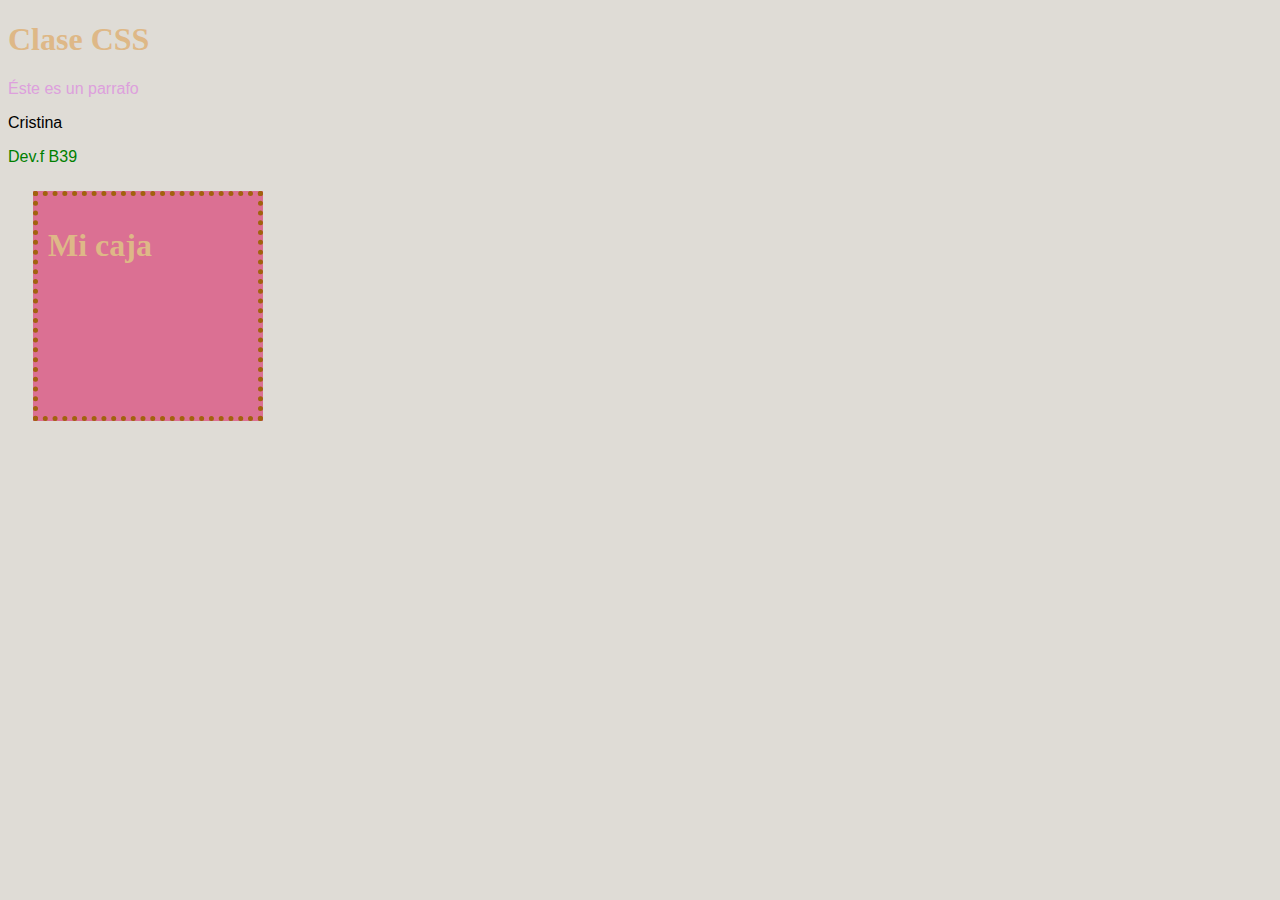
<file: 2_CSS/index.html>
<!DOCTYPE html>
<html lang="es">

<head>
    <meta charset="UTF-8">
    <link rel="stylesheet" href="style.css">
    <title> CSS</title>
</head>

<body>
    <h1>Clase CSS</h1>
    <p> Éste es un parrafo</p>
    <p class="negro"> Cristina</p>
    <p id="verde"> Dev.f B39</p>
<div class="cuadrado">
<h1>Mi caja</h1>
</div>
</body>
</html>
</file>
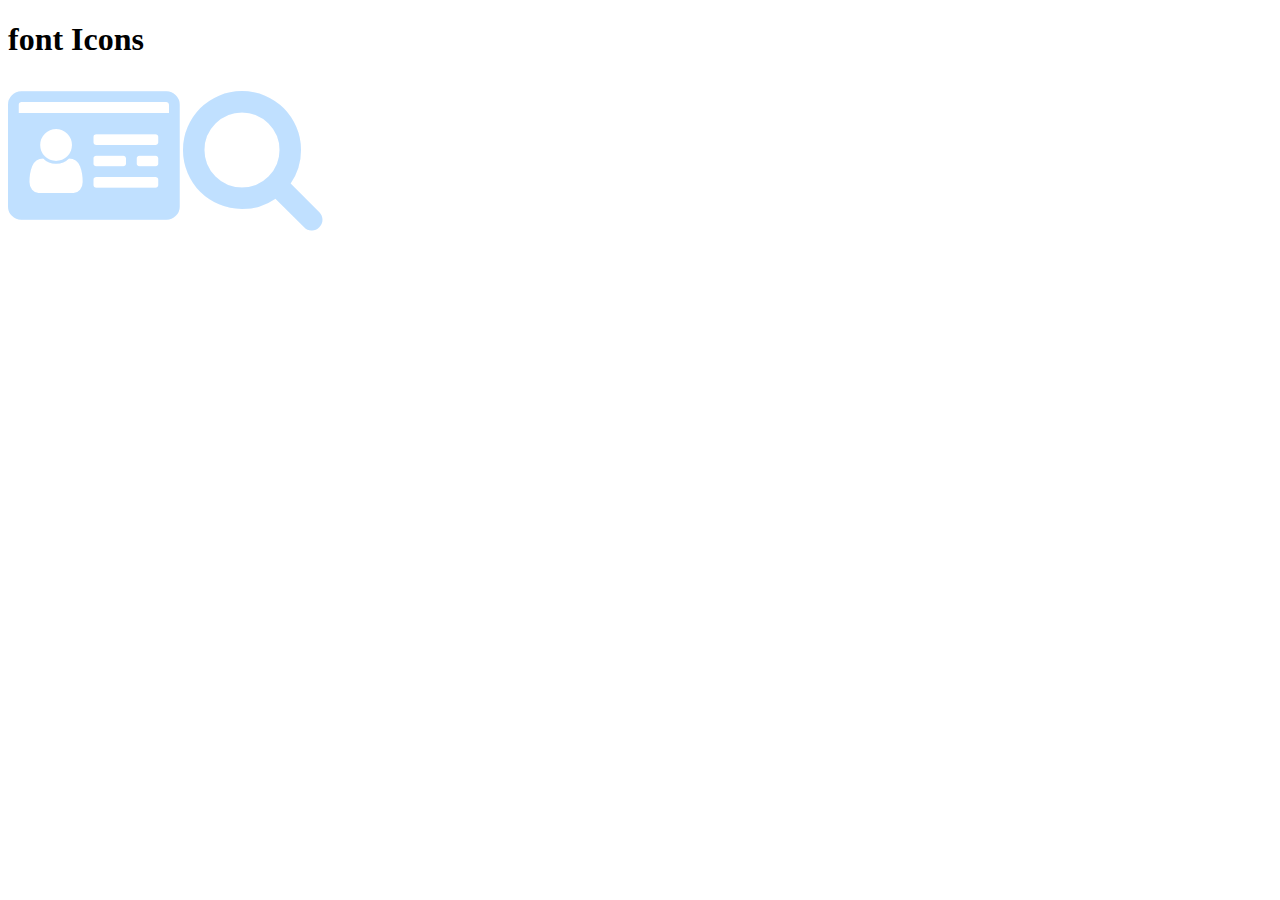
<file: 4_Font_Icons/index.html>
<!DOCTYPE html>
<html lang="es">
<head>
    <meta charset="UTF-8">
    <meta name="viewport" content="width=device-width, initial-scale=1.0">
    <link rel="stylesheet" href="https://cdnjs.cloudflare.com/ajax/libs/font-awesome/4.7.0/css/font-awesome.min.css" />
    <link rel="stylesheet" href="style.css">
    <title>Document</title>
</head>
<body>
    <h1> font Icons</h1>
    <i class="fa fa-id-card" aria-hidden="true"></i>
    <i class="fa fa-search" aria-hidden="true"></i>
</body>
</html>
</file>
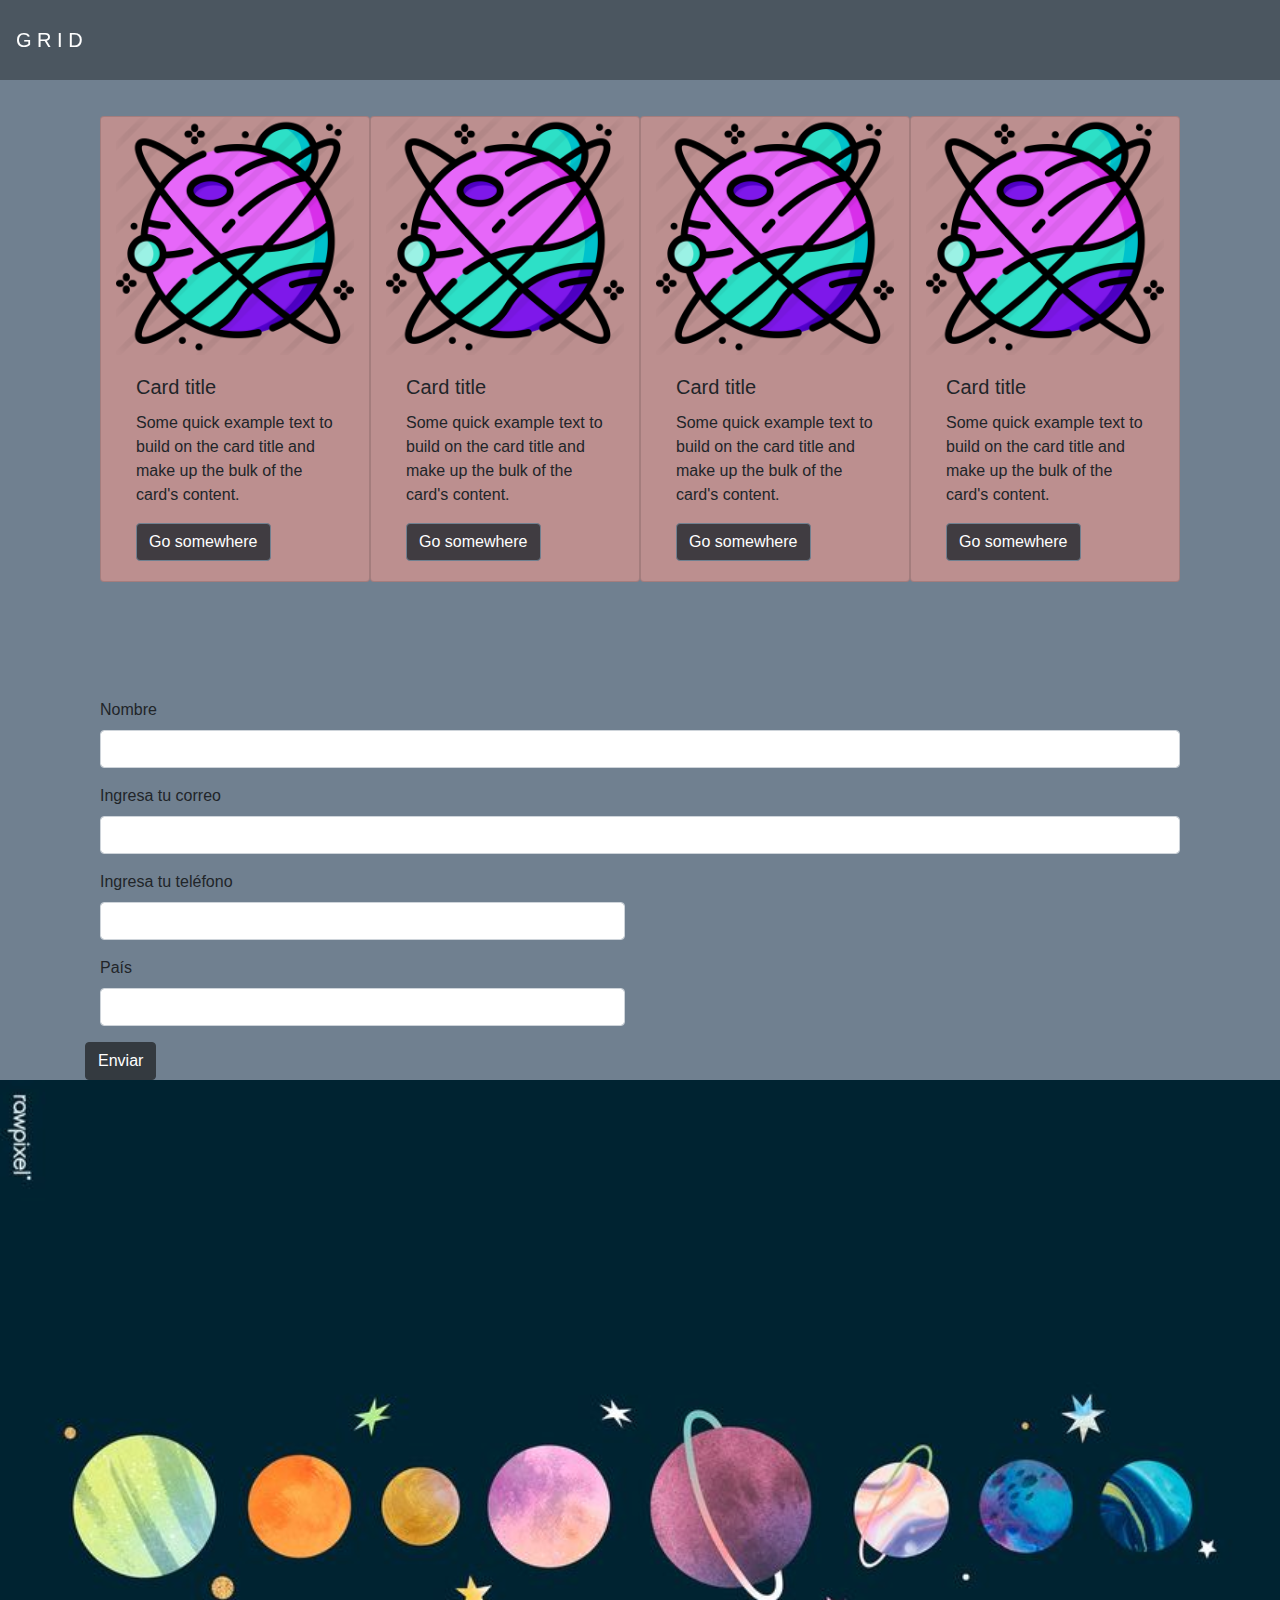
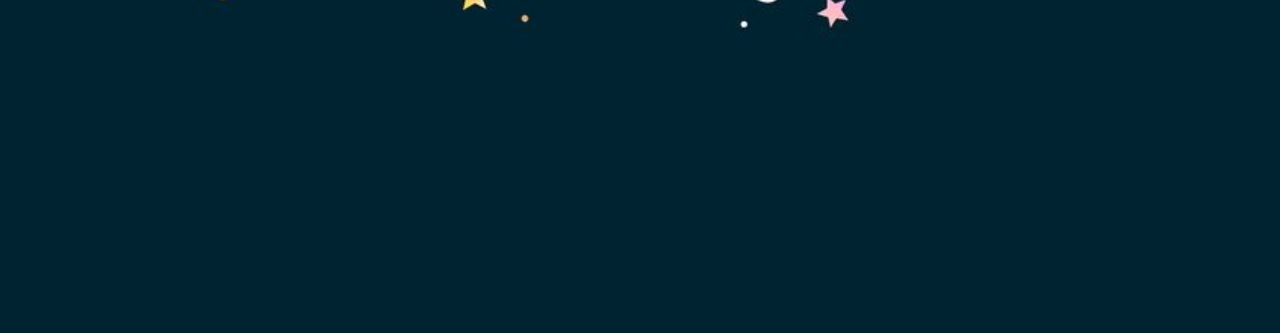
<file: 7_2_Bootstrap/index.html>
<!DOCTYPE html>
<html lang="es">

<head>
    <meta charset="UTF-8">
    <meta name="viewport" content="width=device-width, initial-scale=1.0">
    <link rel="stylesheet" href="https://stackpath.bootstrapcdn.com/bootstrap/4.4.1/css/bootstrap.min.css"
        integrity="sha384-Vkoo8x4CGsO3+Hhxv8T/Q5PaXtkKtu6ug5TOeNV6gBiFeWPGFN9MuhOf23Q9Ifjh" crossorigin="anonymous">
    <link rel="stylesheet" href="style.css">
    <title>GRID</title>
</head>

<body>
    <nav class="navbar navbar-transparent">
        <span class="navbar-brand mb-0 h1 text-white">G R I D </span>
    </nav>
    <blockquote></blockquote>
    <main class="main-container">
        <div class="container">
            <div class="row">
                <!-- INICIA TARJETA -->
                <div class="card fondoUno col-12 col-sm-6 col-md-3">
                    <img src="1146245.png" class="card-img-top" alt="...">
                    <div class="card-body">
                        <h5 class="card-title">Card title</h5>
                        <p class="card-text">Some quick example text to build on the card title and make up the bulk of
                            the
                            card's content.</p>
                        <a href="#" class="btn btn-primary">Go somewhere</a>
                    </div>
                </div>
                <!-- TERMINA TARJETA -->
                <!-- INICIA TARJETA -->
                <div class="card fondoUno col-12 col-sm-6 col-md-3">
                    <img src="1146245.png" class="card-img-top" alt="...">
                    <div class="card-body">
                        <h5 class="card-title">Card title</h5>
                        <p class="card-text">Some quick example text to build on the card title and make up the bulk of
                            the
                            card's content.</p>
                        <a href="#" class="btn btn-primary">Go somewhere</a>
                    </div>
                </div>
                <!-- TERMINA TARJETA -->
                <!-- INICIA TARJETA -->
                <div class="card fondoUno col-12 col-sm-6 col-md-3">
                    <img src="1146245.png" class="card-img-top" alt="...">
                    <div class="card-body">
                        <h5 class="card-title">Card title</h5>
                        <p class="card-text">Some quick example text to build on the card title and make up the bulk of
                            the
                            card's content.</p>
                        <a href="#" class="btn btn-primary">Go somewhere</a>
                    </div>
                </div>
                <!-- TERMINA TARJETA -->
                <!-- INICIA TARJETA -->
                <div class="card fondoUno col-12 col-sm-6 col-md-3">
                    <img src="1146245.png" class="card-img-top" alt="...">
                    <div class="card-body">
                        <h5 class="card-title">Card title</h5>
                        <p class="card-text">Some quick example text to build on the card title and make up the bulk of
                            the
                            card's content.</p>
                        <a href="#" class="btn btn-primary">Go somewhere</a>
                    </div>
                </div>
                <!-- TERMINA TARJETA -->
            </div>
        </div>
    </main>
    <blockquote></blockquote>
    <section>
        <div class="container">
            <div class="row">
                <form action="" class="container">
                    <div class="form-group col-12 col-sm-6  col-md-12">
                        <label for="nombre">Nombre</label>
                        <input type="text" class="form-control" type="text" name="nombre">
                    </div>
                    <div class="form-group col-12 col-sm-6  col-md-12">
                        <label for="correo">Ingresa tu correo</label>
                        <input type="email" class="form-control" type="email" name="correo">
                    </div>
                    <div class="form-group col-12 col-sm-6  col-md-6">
                        <label for="telefono">Ingresa tu teléfono</label>
                        <input type="number" class="form-control" type="number" name="telefono">
                    </div>
                    <div class="form-group col-12 col-sm-6  col-md-6">
                        <label for="pais">País</label>
                        <input type="text" class="form-control" type="text" name="pais">
                    </div>
                    <button type="submit" class="btn btn-dark">Enviar</button>
                </form>
            </div>
        </div>
    </section>
    <section>
        <div id="carouselExampleSlidesOnly" class="carousel slide" data-ride="carousel">
            <div class="carousel-inner">
                <div class="carousel-item active">
                    <img src="imagen1.jpg" class="d-block w-100" alt="...">
                </div>
                <div class="carousel-item">
                    <img src="imagen2.jpg" class="d-block w-100" alt="...">
                </div>
                <div class="carousel-item">
                    <img src="imagen3.jpg" class="d-block w-100" alt="...">
                </div>
            </div>
        </div>
    </section>
    <script src="https://code.jquery.com/jquery-3.4.1.slim.min.js" integrity="sha384-J6qa4849blE2+poT4WnyKhv5vZF5SrPo0iEjwBvKU7imGFAV0wwj1yYfoRSJoZ+n" crossorigin="anonymous"></script>
<script src="https://cdn.jsdelivr.net/npm/popper.js@1.16.0/dist/umd/popper.min.js" integrity="sha384-Q6E9RHvbIyZFJoft+2mJbHaEWldlvI9IOYy5n3zV9zzTtmI3UksdQRVvoxMfooAo" crossorigin="anonymous"></script>
<script src="https://stackpath.bootstrapcdn.com/bootstrap/4.4.1/js/bootstrap.min.js" integrity="sha384-wfSDF2E50Y2D1uUdj0O3uMBJnjuUD4Ih7YwaYd1iqfktj0Uod8GCExl3Og8ifwB6" crossorigin="anonymous"></script>
</body>

</html>
</file>
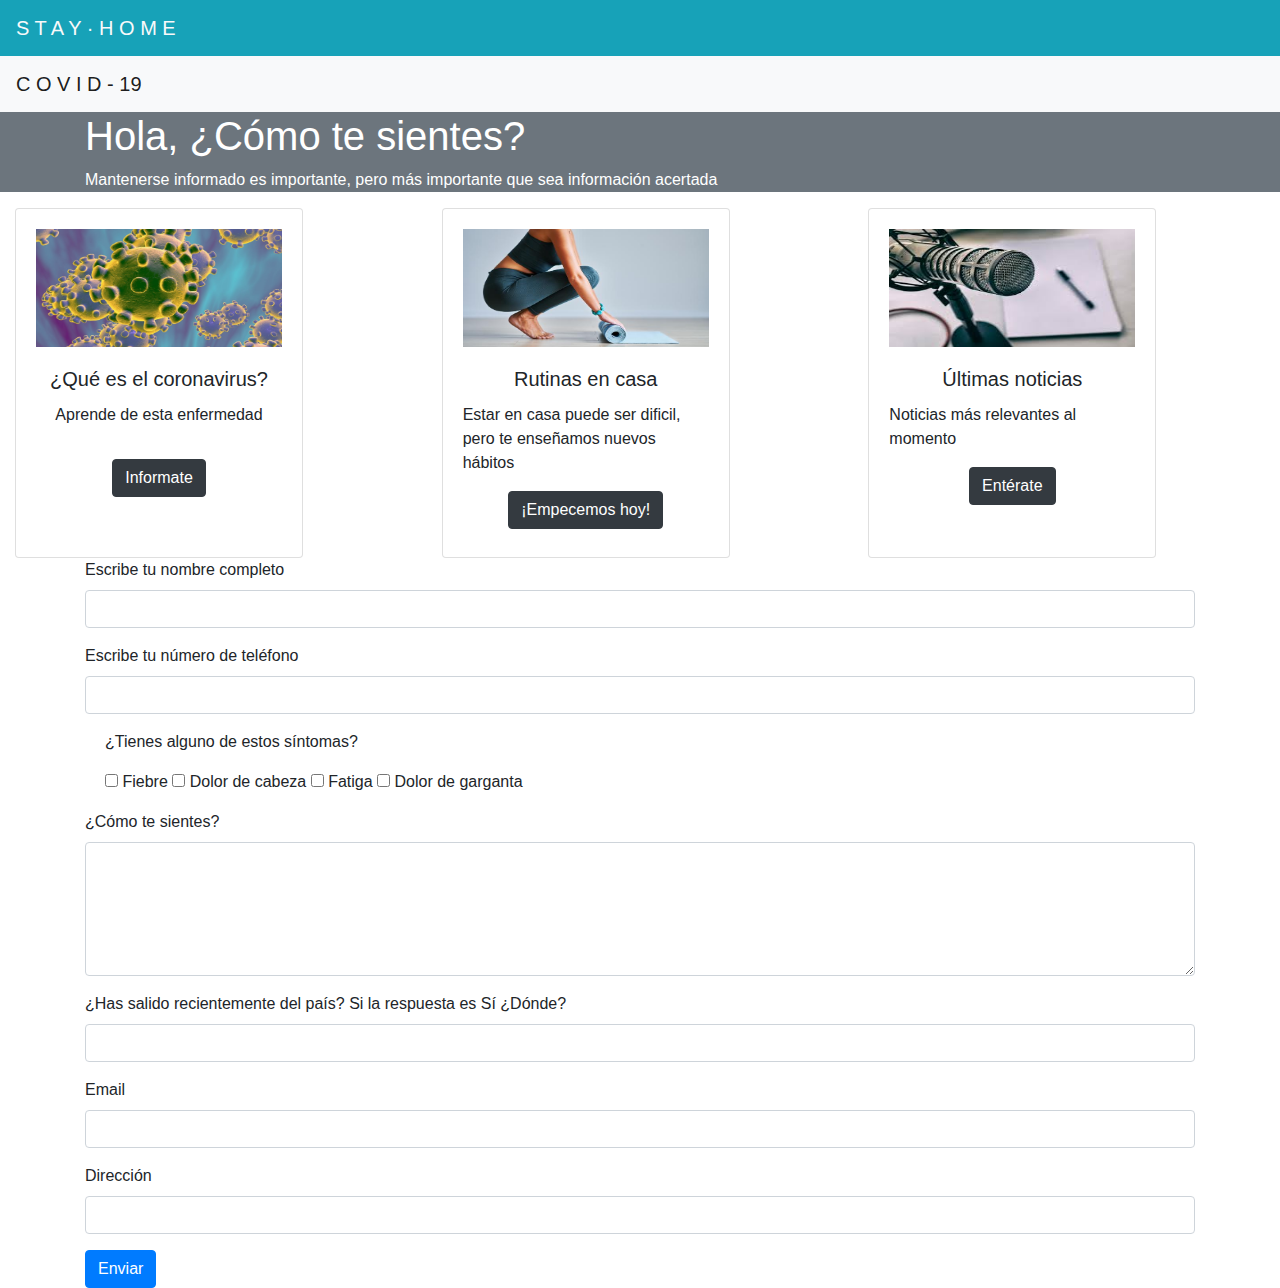
<file: HACKATONCITO/index.html>
<!DOCTYPE html>
<html lang="es">

<head>
    <meta charset="UTF-8">
    <meta name="viewport" content="width=device-width, initial-scale=1.0">
    <link rel="stylesheet" href="style.css">
    <link rel="stylesheet" href="https://stackpath.bootstrapcdn.com/bootstrap/4.4.1/css/bootstrap.min.css"
        integrity="sha384-Vkoo8x4CGsO3+Hhxv8T/Q5PaXtkKtu6ug5TOeNV6gBiFeWPGFN9MuhOf23Q9Ifjh" crossorigin="anonymous">
    <title>HACKATONCITO</title>
</head>

<body>
    <nav class="navbar navbar-light bg-info">
        <span class="navbar-brand mb-0 h1 text-light">S T A Y · H O M E</span>
    </nav>
    <nav class="navbar navbar-light bg-light">
        <span class="navbar-brand mb-0 h1">C O V I D - 19</span>
    </nav>

    <main class="bg-secondary">
        <div class="container">
            <h1 class="text-white">Hola, ¿Cómo te sientes?</h1>
            <p class="text-white">Mantenerse informado es importante, pero más importante que sea información acertada
            </p>

        </div>
        </div>
    </main>
    <section class="d-flex justify-content-between
    ">
        <div class="container">
            <div class="card tarjetas" style="width: 18rem;">
                <div class="card-body informacion">
                    <img src=coronavirus.jpeg  class="imagenc" alt="Responsive image">
                    <h5 class="card-title">¿Qué es el coronavirus?</h5>
                    <p class="card-text">Aprende de esta enfermedad </p> <blockquote></blockquote>
                    <button type="button" class="btn btn-dark">Informate</button>
                </div>
            </div>
        </div>
        <div class="container">
            <div class="card tarjetas" style="width: 18rem;">
                <img src=ejercicio.jpg class="imagenes" class="img-fluid" alt="Responsive image">
                <div class="card-body informacion">
                    <h5 class="card-title">Rutinas en casa</h5>
                    <p class="card-text">Estar en casa puede ser dificil, pero te enseñamos nuevos hábitos </p>
                    <button type="button" class="btn btn-dark">¡Empecemos hoy!</button>
                </div>
            </div>
        </div>

        <div class="container">
            <div class="card tarjetas" style="width: 18rem;">
                <img src=noticias.jpg class="imagenes" class="img-fluid" alt="Responsive image">
                <div class="card-body informacion">
                    <h5 class="card-title">Últimas noticias</h5>
                    <p class="card-text">Noticias más relevantes al momento</p>
                    <button type="button" class="btn btn-dark">Entérate</button>
                </div>
            </div>
        </div>
    </section>
    <section>
        <form  action="https://formspree.io/mnqbqeov" method="POST" class="container">
            <div class="form-group">
                <label for="nombre">Escribe tu nombre completo</label>
                <input class="form-control" type="text" name="nombre" id="">
            </div>
            <div class="form-group">
                <label for="mail">Escribe tu número de teléfono</label>
                <input class="form-control" type="number" name="number" id="">
            </div>
            <div class="form-check">
                <p>¿Tienes alguno de estos síntomas?</p>
                <input type="checkbox">
                <span>Fiebre</span>
                <input type="checkbox">
                <span>Dolor de cabeza</span>
                <input type="checkbox">
                <span>Fatiga</span>
                <input type="checkbox">
                <span>Dolor de garganta</span> <blockquote></blockquote>
            </div>
            <div class="form-group">
                <label for="mensaje">¿Cómo te sientes?</label>
                <textarea class="form-control" name="mensaje" id="" cols="30" rows="5"></textarea>
            </div>
            <div class="form-group">
                <label for="mail">¿Has salido recientemente del país? Si la respuesta es Sí ¿Dónde?</label>
                <input class="form-control" type="text" name="text" id="">
            </div>
            <div class="form-group">
                <label for="mail">Email</label>
                <input class="form-control" type="email" name="mail" id="">
            </div>
            <div class="form-group">
                <label for="mail">Dirección</label>
                <input class="form-control" type="text" name="direccion" id="">
            </div>
            <button type="submit" class="btn btn-primary">Enviar</button>
        </form>
        
    </section>
</body>

</html>
</file>
<file: 2_CSS/style.css>
p{color:plum;
font-family:Arial;
}
h1{
color: burlywood;
font-family: Impact;
}
/*clase*/
.negro {
color: black;
} 
.negro:hover {
    color: rgb(91, 29, 68);
}
/*ID tiene prioridad sobre las clases*/
#verde { 
    color:green; 
    font-family:Arial;
}
.cuadrado{
    background-color: palevioletred;
    height: 200px;
    width: 200px;
    padding: 10px;
    border:dotted 5px rgb(162, 98, 14);
    margin: 25px;
} 
.cuadrado:hover {
    background: rgb(92, 14, 40);
} 

body {
    background-color: rgb(223, 220, 214);
}
</file>
<file: 4_Font_Icons/style.css>
.fa-search{
    font-size: 150px; 
    color: rgb(192, 224, 255);
}
.fa-id-card{
    font-size: 150px; 
    color: rgb(192, 224, 255);
}
</file>
<file: 7_2_Bootstrap/style.css>
.navbar-transparent{
    background-color: rgba(0, 0, 0, 0.331);
    position: fixed;
    width: 100%;
    z-index: 3;
    height: 80px;
    top: 0;
}
.fondoUno{
    background-color: rosybrown;
}
.btn-primary {
    background-color: rgb(64, 60, 65);
    border-color: slategray;
}
.bt-primary:hover{
    background-color: slategray;
    border-color: rgb(64, 60, 65);   
}
body{
    background-color: slategrey;
}
.main-container{
    padding: 100px;
}
</file>
<file: HACKATONCITO/style.css>
.tarjetas {
weight: 150px;
height: 350px;
}
.informacion{
    display: flex;
    flex-direction: column;
    align-items: center;
}

.imagenes{
    weight: 246px;
    height: 138px;
    padding-top: 20px;
    padding-left: 20px;
    padding-right: 20px;

}
.imagenc{
    width: 246px;
    height: 138px;
    padding-bottom: 20px;
}
</file>
